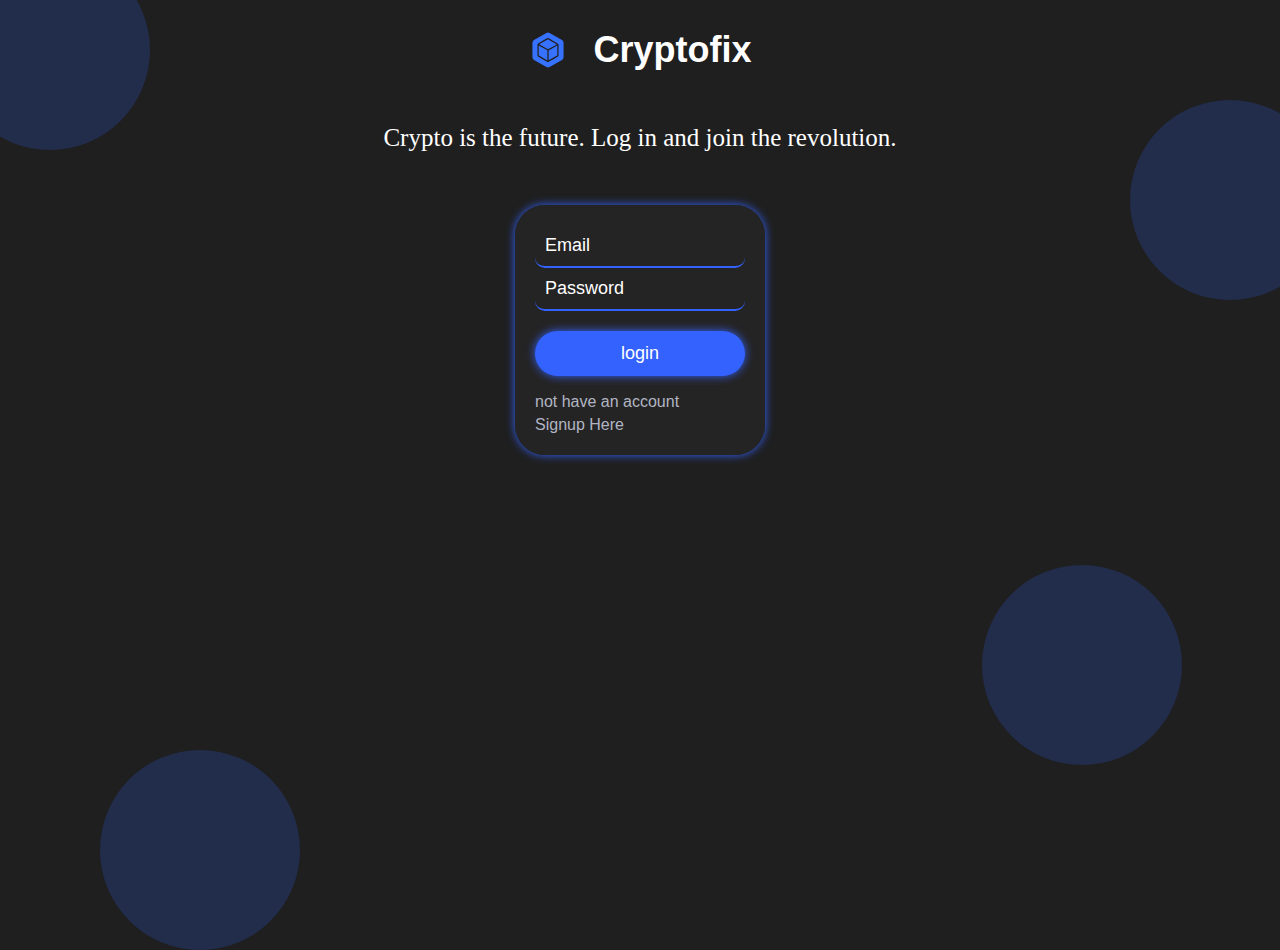
<file: assets/login/login.html>
<html>
<head>
  <meta charset="UTF-8">
  <meta http-equiv="X-UA-Compatible" content="IE=edge">
  <meta name="viewport" content="width=device-width, initial-scale=1.0">

  <title>Cryptefix - Login Page</title>

     <!-- 
    - custom css link
  -->
  <link rel="stylesheet" href="/assets/css/style.css">
<!-- 
    - favicon
  -->
  <link rel="shortcut icon" href="/favicon.svg" type="image/svg+xml">
 <!-- 
    - google font link
  -->
  <link rel="preconnect" href="https://fonts.googleapis.com">
  <link rel="preconnect" href="https://fonts.gstatic.com" crossorigin>
  <link href="https://fonts.googleapis.com/css2?family=DM+Sans:wght@400;500;700&display=swap" rel="stylesheet">
  <style>
    /* Style the body */
    body {
      font-family: Arial, Helvetica, sans-serif;
      margin: 0;
      background: rgb(31, 31, 31);
      overflow: hidden;
    }

    /* Style the logo and name */
    .logo {
      display: flex;
      align-items: center;
      justify-content: center;
      height: 100px;
      
    }

    .logo img {
      width: 40px;
      height: 40px;
    }

    .logo h1 {
      color: white;
      font-size: 36px;
      margin-left: 20px;
      
    }

    /* Style the slogan */
    .slogan {
      color: white;
      text-align: center;
      font-size: 25px;
      margin: 20px 0 auto;
      font-family: 'none';
      margin-left: 5px ;
      margin-right: 5px ;
    }

    /* Style the login form */
    .login-form {
      width: 250px;
      margin: 50px auto;
      background: rgba(39, 38, 38, 0.8);
      padding: 20px;
      border-radius: 30px;
      box-shadow: 0 0 10px rgb(51, 98, 255);
      height: 250px;
      
    }

    /* Style the input fields */
    .login-form input {
      width: 100%;
      padding: 10px;
      border: none;
      outline: none;
      font-size: 18px;
      color: white;
      background: transparent;
      border-bottom: 2px solid rgb(51, 98, 255);
      border-radius: 10px;
    }

    /* Style the input placeholders */
    .login-form input::placeholder {
      color: white;
    }

    /* Style the sign up button */
    .login-form button {
      width: 100%;
      padding: 10px ;
      border: none ;
      outline: none ;
      font-size: 18px;
      color: white;
      background: rgb(51, 98, 255);
      border-radius: 100px;
      cursor: pointer;
      box-shadow: 0 0 10px rgb(51, 98, 255);
      margin-top: 20px;
      
    }

    /* Style the sign up button on hover */
    .login-form button:hover {
      background: rgb(51, 98, 255);
     
    }



    /* Style the background circles */
    .circle {
      position: absolute;
      width: 200px;
      height: 200px;
      border-radius: 50%;
      opacity: 0.2;
    }

    .circle-1 {
      top: -50px;
      left: -50px;
      background: rgb(51, 98, 255);
    }

    .circle-2 {
      top: 100px;
      right: -50px;
      background: rgb(51, 98, 255);
    }

    .circle-3 {
      bottom: -50px;
      left: 100px;
      background: rgb(51, 98, 255);
    }

    .circle-4 {
      bottom: 135px;
      right: 98px;
      background: rgb(51, 98, 255);
    }
  
.scrollbar{
  scroll-behavior: smooth;

}

  </style>
</head>
<body>
  <!-- Add the background circles -->
  <div class="circle circle-1"></div>
  <div class="circle circle-2"></div>
  <div class="circle circle-3"></div>
  <div class="circle circle-4"></div>





  <!-- Add the logo and name -->
  <div class="logo">
    
    <a href="#" class="logo">
        <img src= "/assets/images/logo.svg" alt="Cryptofix Logo">
        </a>

    <h1>Cryptofix</h1>
  </div>

  <!-- Add the slogan -->
  <div class="slogan">
    Crypto is the future. Log in and join the revolution.
  </div>

  <!-- Add the login form -->
  <div class="login-form">
    <form action="login.php" method="post">
      <input type="email" name="email" placeholder="Email" required>
      <input type="password" name="password" placeholder="Password" required>
      <button type="submit">login</button>
    </form>
    <p style="margin-top: 15px;" >not have an account <a href="/assets/login/singup.html">Signup Here</a></p>
  </div>

  




</body>
</html>
</file>
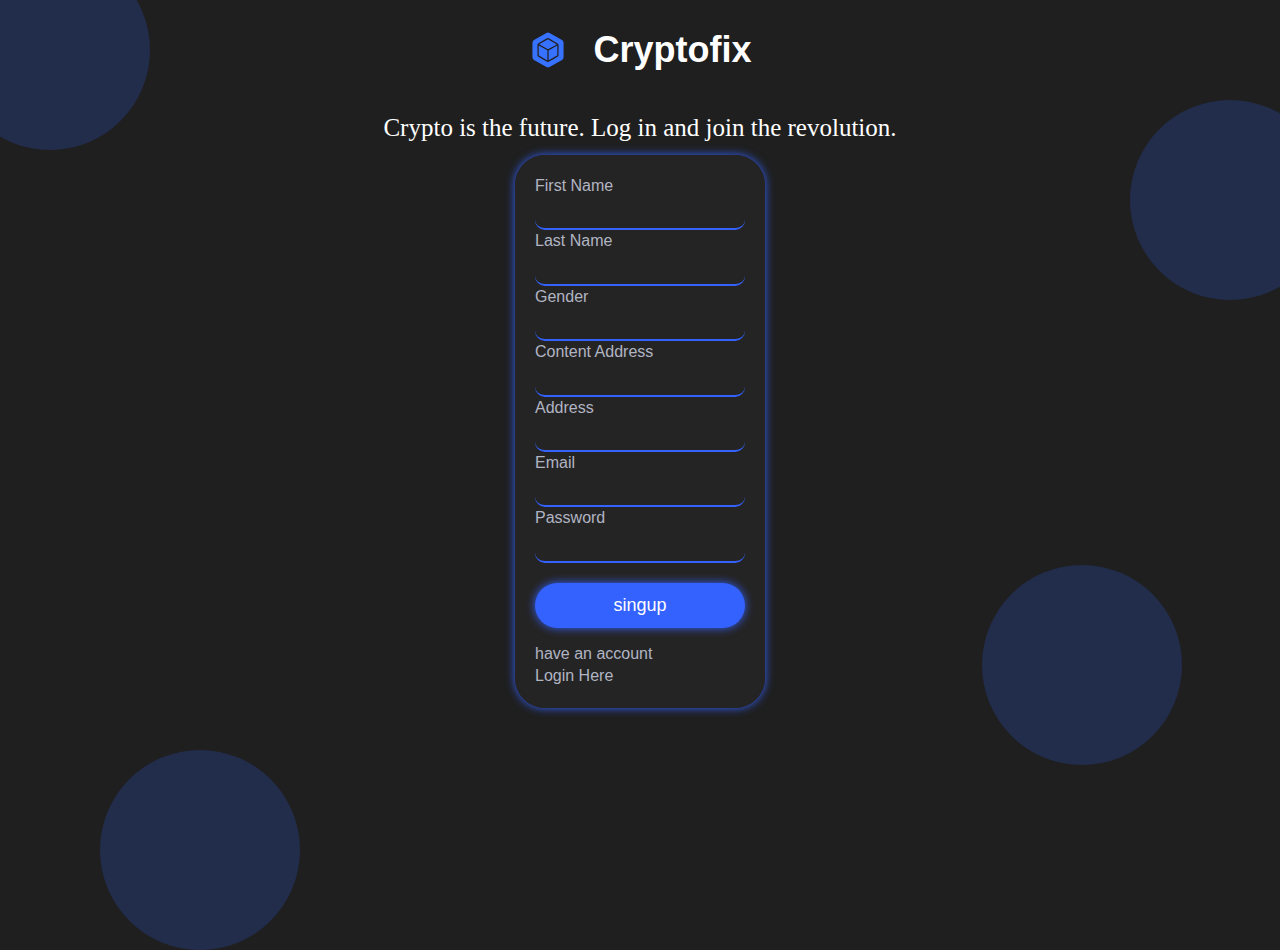
<file: assets/login/singup.html>
<html>
<head>
  <meta charset="UTF-8">
  <meta http-equiv="X-UA-Compatible" content="IE=edge">
  <meta name="viewport" content="width=device-width, initial-scale=1.0">

  <title>Cryptefix - Login Page</title>

     <!-- 
    - custom css link
  -->
  <link rel="stylesheet" href="/assets/css/style.css">
<!-- 
    - favicon
  -->
  <link rel="shortcut icon" href="/favicon.svg" type="image/svg+xml">
 <!-- 
    - google font link
  -->
  <link rel="preconnect" href="https://fonts.googleapis.com">
  <link rel="preconnect" href="https://fonts.gstatic.com" crossorigin>
  <link href="https://fonts.googleapis.com/css2?family=DM+Sans:wght@400;500;700&display=swap" rel="stylesheet">
  <style>
    /* Style the body */
    body {
      font-family: Arial, Helvetica, sans-serif;
      margin: 0 auto;
      background: rgb(31, 31, 31);
    overflow-x: hidden;
    }

    /* Style the logo and name */
    .logo {
      display: flex;
      align-items: center;
      justify-content: center;
      height: 100px;
      
    }

    .logo img {
      width: 40px;
      height: 40px;
    }

    .logo h1 {
      color: white;
      font-size: 36px;
      margin-left: 20px;
      
    }

    /* Style the slogan */
    .slogan {
      color: white;
      text-align: center;
      font-size: 25px;
      margin: 10px ;
      font-family: 'none';
      margin-left: 5px ;
      margin-right: 5px ;
      margin-top: -10 auto;
    }

    /* Style the login form */
    .login-form {
      width: 250px;
      margin: 10px auto;
      background: rgba(39, 38, 38, 0.8);
      padding: 20px;
      border-radius: 30px;
      box-shadow: 0 0 10px rgb(51, 98, 255);
      height: 550px auto;
      
    }

    /* Style the input fields */
    .login-form input {
      width: 100%;
      padding: 10px;
      border: none;
      outline: none;
      font-size: 10px;
      color: white;
      background: transparent;
      border-bottom: 2px solid rgb(51, 98, 255);
      border-radius: 10px;
    }

    /* Style the input placeholders */
    .login-form input::placeholder {
      color: white;
    }

    /* Style the sign up button */
    .login-form button {
      width: 100%;
      padding: 10px ;
      border: none ;
      outline: none ;
      font-size: 18px;
      color: white;
      background: rgb(51, 98, 255);
      border-radius: 100px;
      cursor: pointer;
      box-shadow: 0 0 10px rgb(51, 98, 255);
      margin-top: 20px;
      
    }

    /* Style the sign up button on hover */
    .login-form button:hover {
      background: rgb(51, 98, 255);
     
    }



    /* Style the background circles */
    .circle {
      position: absolute;
      width: 200px;
      height: 200px;
      border-radius: 50%;
      opacity: 0.2;
    }

    .circle-1 {
      top: -50px;
      left: -50px;
      background: rgb(51, 98, 255);
    }

    .circle-2 {
      top: 100px;
      right: -50px;
      background: rgb(51, 98, 255);
    }

    .circle-3 {
      bottom: -50px;
      left: 100px;
      background: rgb(51, 98, 255);
    }

    .circle-4 {
      bottom: 135px;
      right: 98px;
      background: rgb(51, 98, 255);
    }
  
.scrollbar{
  scroll-behavior: smooth;

}

  </style>
</head>
<body>
  <!-- Add the background circles -->
  <div class="circle circle-1"></div>
  <div class="circle circle-2"></div>
  <div class="circle circle-3"></div>
  <div class="circle circle-4"></div>





  <!-- Add the logo and name -->
  <div class="logo">
    
    <a href="#" class="logo">
        <img src= "/assets/images/logo.svg" alt="Cryptofix Logo">
        </a>

    <h1>Cryptofix</h1>
  </div>

  <!-- Add the slogan -->
  <div class="slogan">
    Crypto is the future. Log in and join the revolution.
  </div>

  <!-- Add the login form -->
  <div class="login-form">
    <form action="login.php" method="post">
      
        <label>First Name</label>
      <input type="text"name="fname" required>
      <label>Last Name</label>
      <input type="text"name="lname" required>
      <label>Gender</label>
      <input type="text"name="gender" required>
      <label>Content Address</label>
      <input type="tel"name="number" required>
      <label>Address</label>
      <input type="text"name="add" required>
      <label>Email</label>
      <input type="email"name="mail" required>
      <label>Password</label>
      <input type="password"name="pass" required>



      <button type="submit">singup</button>
    </form>
    <p style="margin-top: 15px;" >have an account <a href="/assets/login/login.html">Login Here</a></p>
  </div>

  




</body>
</html>
</file>
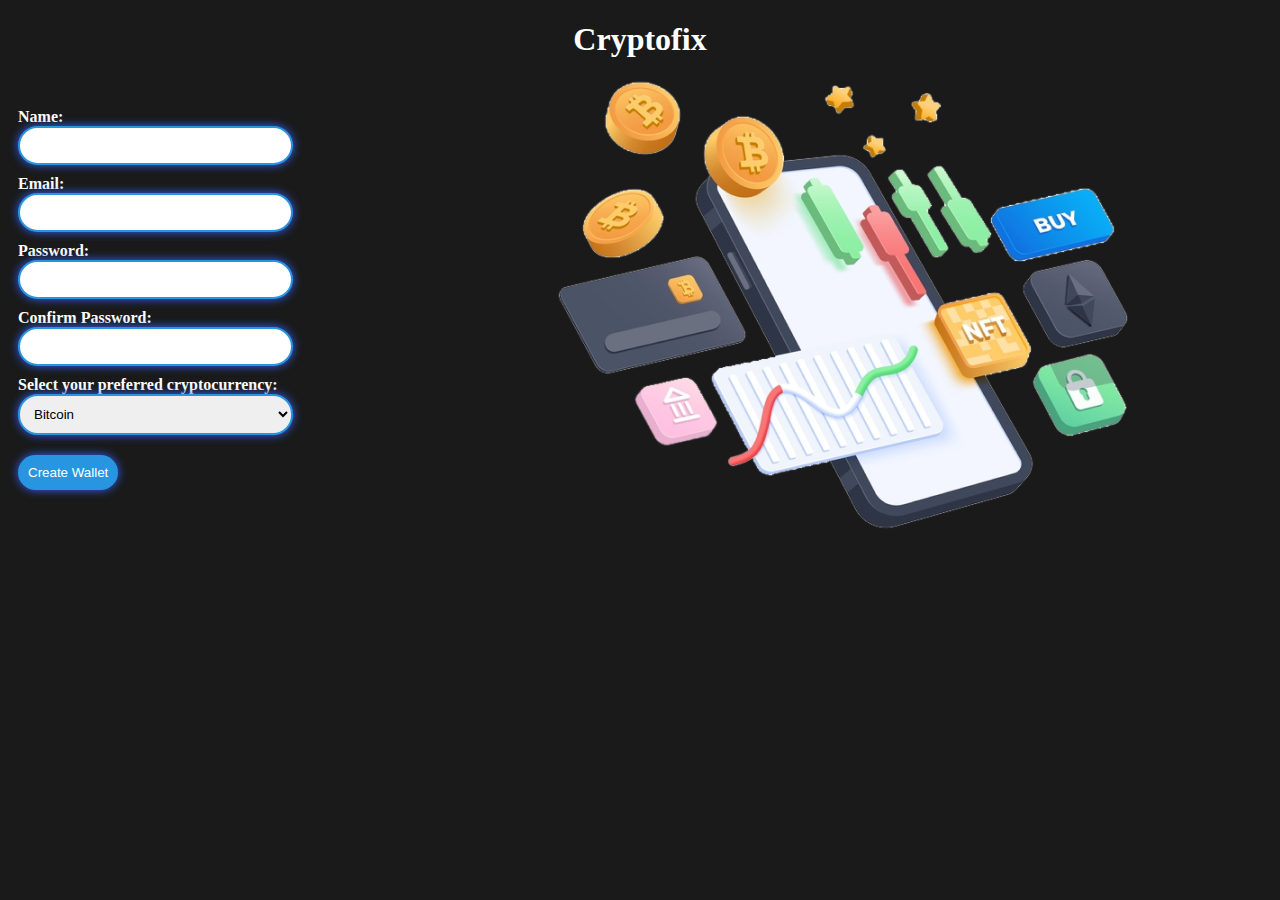
<file: assets/wallet/wallet.html>
<!DOCTYPE html>
<html lang="en">

<head>
  <meta charset="UTF-8">
  <meta http-equiv="X-UA-Compatible" content="IE=edge">
  <meta name="viewport" content="width=device-width, initial-scale=1.0">
  <title>Cryptefix - Buy & Sell Digital Assets In The cryptefix</title>

  <!-- 
    - favicon
  -->
  <link rel="shortcut icon" href="/favicon.svg" type="image/svg+xml">

  <!-- 
    - custom css link
  -->
  <link rel="stylesheet" href="/assets/css/">

  <!-- 
    - google font link
  -->
  <link rel="preconnect" href="https://fonts.googleapis.com">
  <link rel="preconnect" href="https://fonts.gstatic.com" crossorigin>
  <link href="https://fonts.googleapis.com/css2?family=DM+Sans:wght@400;500;700&display=swap" rel="stylesheet">
  <body>
    
</head>
<body>
<style>
    img {
        margin-top: -425px; 
        margin-left: 500px;   
        width: 570px;
        
    }
    /* Set the box-sizing property to include the padding in the width */
    * {
        box-sizing: border-box;
    }

    /* Use a dark background color for the body element */
    body {
        background-color: #1A1A1A;
        overflow: hidden;
    }

    /* Style the input elements with a border, padding, and rounded corners */
    input[type=text], input[type=password], input[type=email], select {
        border: 2px solid #2795df;
        padding: 10px;
        border-radius: 20px;
        width: 100%;
        margin-bottom: 10px;
        box-shadow: 0 0 10px rgb(51, 98, 255);
        
    }

    /* Style the submit button with a background color, padding, and rounded corners */
    input[type=submit] {
        background-color: #2795df;
        color: white;
        padding: 10px;
        border-radius: 20px;
        cursor: pointer;
        margin-top: 10px;
        border: none;
        box-shadow: 0 0 10px rgb(51, 98, 255);
       
    }

    /* Style the input elements when they get focus */
    input[type=text]:focus, input[type=password]:focus, input[type=email]:focus, select:focus {
        border-color: #555;
        outline: none;
    }

    /* Style the form element with a margin and a width */
    form {
        margin: 10px;
        margin-top: 50px;
        width: 275px;
        
    }

    /* Style the label elements with a font-weight and a margin */
    label {
        font-weight: bold;
        margin: 10px 0;
        color: white;
    }
    h1  {
        text-align: center;
    }

   
.scrollbar{
  scroll-behavior: smooth;

}



</style>
<section>
   
  </div>
<h1 style=  "color : white;" font-family: fantasy; >Cryptofix</h1>
<form action="/create-wallet" method="post">
    <label for="name">Name:</label>
    <input type="text" id="name" name="name" required>
    
    <label for="email">Email:</label>
    <input type="email" id="email" name="email" required>
    
    <label for="password">Password:</label>
    <input type="password" id="password" name="password" required>

    <label for="confirmPassword">Confirm Password:</label>
    <input type="password" id="confirmPassword" name="confirmPassword" required>

    <label for="currency">Select your preferred cryptocurrency:</label>
    <select id="currency" name="currency" required>
        <option value="BTC">Bitcoin</option>
        <option value="ETH">Ethereum</option>
        <option value="USDT">Tether</option>
        <option value="BNB">BNB</option>
        <option value="SOL">Solana</option>
        <option value="XRP">XRP</option>
    </select>

    <input type="submit" value="Create Wallet">

</div>

<figure class="hero-banner">
  <img src="/assets/images/hero-banner.png" width="570" height="448" alt="hero banner" class="w-100">
</figure>

</div>


    </section>
</form>


</body>
</html>
</file>
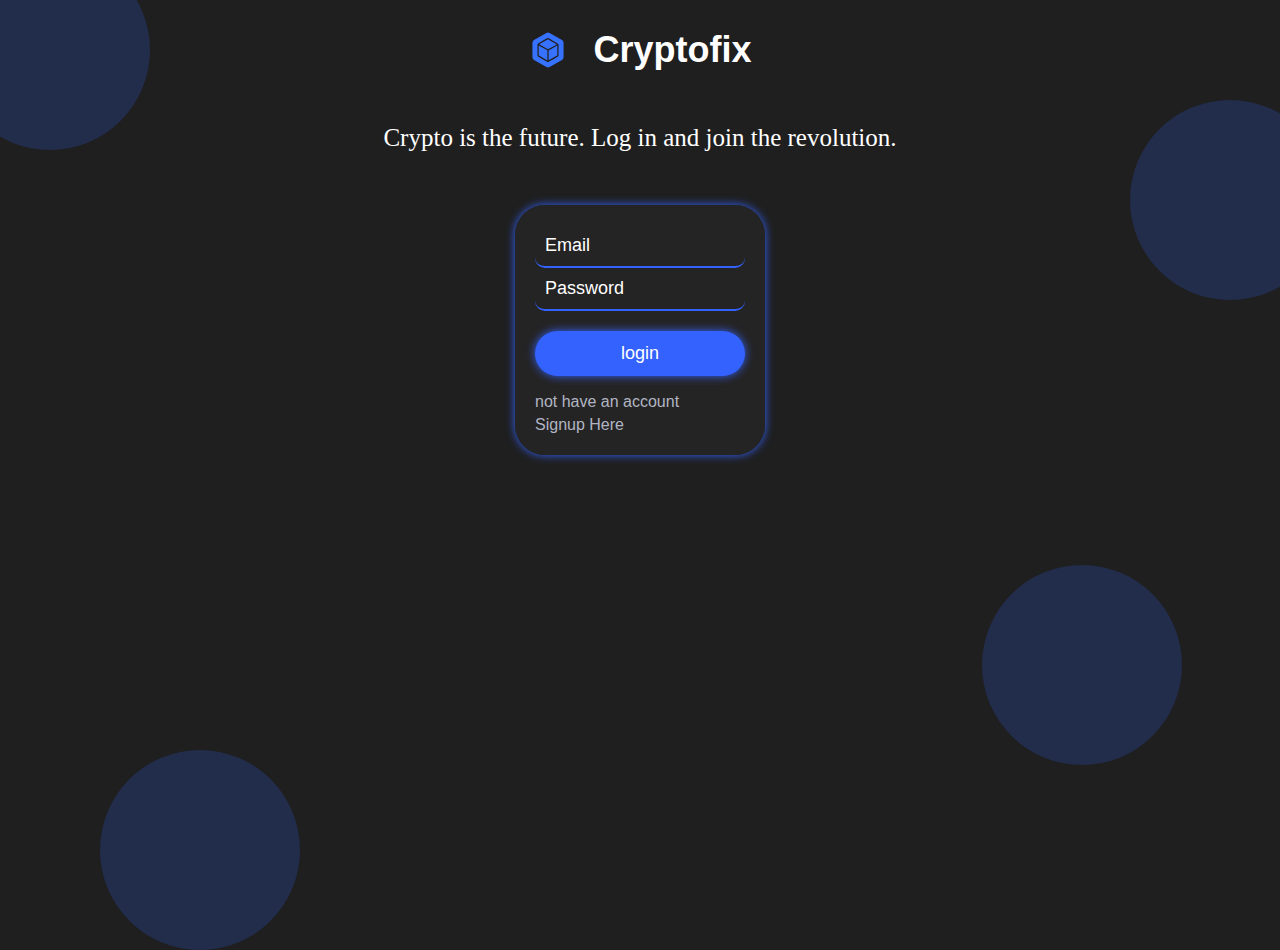
<file: cryptefix-master - Copy/assets/login/login.html>
<html>
<head>
  <meta charset="UTF-8">
  <meta http-equiv="X-UA-Compatible" content="IE=edge">
  <meta name="viewport" content="width=device-width, initial-scale=1.0">

  <title>Cryptefix - Login Page</title>

     <!-- 
    - custom css link
  -->
  <link rel="stylesheet" href="/assets/css/style.css">
<!-- 
    - favicon
  -->
  <link rel="shortcut icon" href="/favicon.svg" type="image/svg+xml">
 <!-- 
    - google font link
  -->
  <link rel="preconnect" href="https://fonts.googleapis.com">
  <link rel="preconnect" href="https://fonts.gstatic.com" crossorigin>
  <link href="https://fonts.googleapis.com/css2?family=DM+Sans:wght@400;500;700&display=swap" rel="stylesheet">
  <style>
    /* Style the body */
    body {
      font-family: Arial, Helvetica, sans-serif;
      margin: 0;
      background: rgb(31, 31, 31);
      overflow: hidden;
    }

    /* Style the logo and name */
    .logo {
      display: flex;
      align-items: center;
      justify-content: center;
      height: 100px;
      
    }

    .logo img {
      width: 40px;
      height: 40px;
    }

    .logo h1 {
      color: white;
      font-size: 36px;
      margin-left: 20px;
      
    }

    /* Style the slogan */
    .slogan {
      color: white;
      text-align: center;
      font-size: 25px;
      margin: 20px 0 auto;
      font-family: 'none';
      margin-left: 5px ;
      margin-right: 5px ;
    }

    /* Style the login form */
    .login-form {
      width: 250px;
      margin: 50px auto;
      background: rgba(39, 38, 38, 0.8);
      padding: 20px;
      border-radius: 30px;
      box-shadow: 0 0 10px rgb(51, 98, 255);
      height: 250px;
      
    }

    /* Style the input fields */
    .login-form input {
      width: 100%;
      padding: 10px;
      border: none;
      outline: none;
      font-size: 18px;
      color: white;
      background: transparent;
      border-bottom: 2px solid rgb(51, 98, 255);
      border-radius: 10px;
    }

    /* Style the input placeholders */
    .login-form input::placeholder {
      color: white;
    }

    /* Style the sign up button */
    .login-form button {
      width: 100%;
      padding: 10px ;
      border: none ;
      outline: none ;
      font-size: 18px;
      color: white;
      background: rgb(51, 98, 255);
      border-radius: 100px;
      cursor: pointer;
      box-shadow: 0 0 10px rgb(51, 98, 255);
      margin-top: 20px;
      
    }

    /* Style the sign up button on hover */
    .login-form button:hover {
      background: rgb(51, 98, 255);
     
    }



    /* Style the background circles */
    .circle {
      position: absolute;
      width: 200px;
      height: 200px;
      border-radius: 50%;
      opacity: 0.2;
    }

    .circle-1 {
      top: -50px;
      left: -50px;
      background: rgb(51, 98, 255);
    }

    .circle-2 {
      top: 100px;
      right: -50px;
      background: rgb(51, 98, 255);
    }

    .circle-3 {
      bottom: -50px;
      left: 100px;
      background: rgb(51, 98, 255);
    }

    .circle-4 {
      bottom: 135px;
      right: 98px;
      background: rgb(51, 98, 255);
    }
  
.scrollbar{
  scroll-behavior: smooth;

}

  </style>
</head>
<body>
  <!-- Add the background circles -->
  <div class="circle circle-1"></div>
  <div class="circle circle-2"></div>
  <div class="circle circle-3"></div>
  <div class="circle circle-4"></div>





  <!-- Add the logo and name -->
  <div class="logo">
    
    <a href="#" class="logo">
        <img src= "/assets/images/logo.svg" alt="Cryptofix Logo">
        </a>

    <h1>Cryptofix</h1>
  </div>

  <!-- Add the slogan -->
  <div class="slogan">
    Crypto is the future. Log in and join the revolution.
  </div>

  <!-- Add the login form -->
  <div class="login-form">
    <form action="login.php" method="post">
      <input type="email" name="email" placeholder="Email" required>
      <input type="password" name="password" placeholder="Password" required>
      <button type="submit">login</button>
    </form>
    <p style="margin-top: 15px;" >not have an account <a href="/assets/login/singup.html">Signup Here</a></p>
  </div>

  




</body>
</html>
</file>
<file: assets/css/style.css>
/*-----------------------------------*\
  #style.css
\*-----------------------------------*/

/** 
 * copyrights 2022 abhijeet singh
 */





/*-----------------------------------*\
  #CUSTOM PROPERTY
\*-----------------------------------*/

:root {

  /**
   * colors
   */
  
  --cadet-blue-crayola: hsl(227, 13%, 73%);
  --maximum-yellow-red: hsl(41, 95%, 61%);
  --medium-sea-green: hsl(142, 43%, 54%);
  --blue-crayola_10: hsla(222, 100%, 61%, 0.05);
  --smocky-black_30: hsla(0, 0%, 6%, 0.3);
  --eerie-black-1: hsl(240, 5%, 8%);
  --eerie-black-2: hsl(228, 9%, 10%);
  --raisin-black: hsl(225, 15%, 16%);
  --blue-crayola: hsl(222, 100%, 61%);
  --roman-silver: hsl(223, 10%, 52%);
  --presian-red: hsl(0, 64%, 52%);
  --gunmetal_50: hsla(230, 16%, 22%, 0.5);
  --gainsboro: hsl(0, 0%, 85%);
  --cultured: hsl(0, 0%, 93%);
  --white_50: hsla(0, 0%, 100%, 0.5);
  --white_30: hsla(0, 0%, 100%, 0.3);
  --white_10: hsla(0, 0%, 100%, 0.1);
  --black_10: hsla(0, 0%, 0%, 0.1);
  --white: hsl(0, 0%, 100%);

  /**
   * gradient color
   */

  --gradient: linear-gradient(90deg, var(--white_10) 0px 77%, var(--white_50) 92%, transparent);

  /**
   * typography
   */

  --ff-dm-sans: 'DM Sans', sans-serif;

  --fs-1: 3.2rem;
  --fs-2: 3rem;
  --fs-3: 2.4rem;
  --fs-4: 2rem;
  --fs-5: 1.8rem;
  --fs-6: 1.5rem;
  --fs-7: 1.4rem;
  --fs-8: 1.2rem;

  --fw-500: 500;
  --fw-700: 700;

  /**
   * spacing
   */

  --section-padding: 100px;

  /**
   * shadow
   */

  --shadow-1: 0px 4px 8px var(--black_10);
  --shadow-2: 0px 30px 10px -20px var(--smocky-black_30);
  --shadow-3: 0px 15px 10px -20px var(--smocky-black_30);

  /**
   * radius
   */

  --radius-12: 12px;
  --radius-24: 24px;

  /**
   * transition
   */

  --transition-1: 0.25s ease;
  --transition-2: 0.5s ease;
  --transition-3: 1s ease;
  --cubic-out: cubic-bezier(0.33, 0.85, 0.4, 0.96);

}





/*-----------------------------------*\
  #RESET
\*-----------------------------------*/

*,
*::before,
*::after {
  margin: 0;
  padding: 0;
  box-sizing: border-box;
}

li { list-style: none; }

a {
  text-decoration: none;
  color: inherit;
}

a,
img,
svg,
data,
span,
button,
ion-icon { display: block; }

img { height: auto; }

button {
  background: none;
  border: none;
  font: inherit;
  cursor: pointer;
}

ion-icon { pointer-events: none; }

address { font-style: normal; }

table { border-collapse: collapse; }

html {
  font-family: var(--ff-dm-sans);
  font-size: 10px;
  scroll-behavior: smooth;
}

body {
  background-color: var(--eerie-black-2);
  color: var(--cadet-blue-crayola);
  font-size: 1.6rem;
  line-height: 1.4;
}

body.active { overflow: hidden; }

::-webkit-scrollbar { width: 10px; }

::-webkit-scrollbar-track { background-color: hsl(220, 4%, 5%); }

::-webkit-scrollbar-thumb { background-color: hsl(220, 5%, 20%); }

::-webkit-scrollbar-thumb:hover { background-color: hsl(220, 5%, 30%); }

:focus-visible { outline-offset: 4px; }




/*-----------------------------------*\
  #REUSED STYLE
\*-----------------------------------*/

.container { padding-inline: 15px; }

.btn {
  color: var(--white);
  border-radius: 50px;
}

.btn-outline {
  font-size: var(--fs-6);
  font-weight: var(--fw-500);
  border: 1px solid var(--white);
  padding: 5px 6px;
  transition: var(--transition-1);
}

.btn-outline:is(:hover, :focus) {
  background-color: var(--blue-crayola);
  border-color: var(--blue-crayola);
}

.btn-primary {
  position: relative;
  background-color: var(--blue-crayola);
  max-width: max-content;
  font-weight: var(--fw-700);
  padding: 13px 30px;
  overflow: hidden;
  z-index: 1;
  
}

.btn-inprimary {
  position: relative;
  background-color: var(--blue-crayola);
  max-width: max-content;
  font-weight: var(--fw-700);
  padding: 13px 30px;
  overflow: hidden;
  z-index: 1;
  bottom: -10px;
  
}

.btn-primary::after {
  content: "";
  position: absolute;
  top: 0;
  left: 0;
  bottom: 0;
  right: -50px;
  background-image: var(--gradient);
  transform: translateX(-100%);
  opacity: 0;
  z-index: -1;
  transition: var(--transition-2);
}

.btn-inprimary::after {
  content: "";
  position: absolute;
  top: 0;
  left: 0;
  bottom: 0;
  right: -50px;
  background-image: var(--gradient);
  transform: translateX(-100%);
  opacity: 0;
  z-index: -1;
  transition: var(--transition-2);
}

.btn-primary:is(:hover, :focus)::after {
  transform: translateX(0);
  opacity: 1;
}

.btn-inprimary:is(:hover, :focus)::after {
  transform: translateX(0);
  opacity: 1;
}

.section { padding-block: var(--section-padding); }

[data-section] > * {
  transform: translateY(50px);
  opacity: 0;
  transition: var(--transition-3);
}

[data-section].active > * {
  opacity: 1;
  transform: translateY(0);
}

.h1,
.h2,
.h3 {
  color: var(--white);
  line-height: 1.1;
}

.h1 { font-size: var(--fs-1); }

.h2 { font-size: var(--fs-2); }

.h3 { font-size: var(--fs-3); }

.w-100 { width: 100%; }

.badge {
  color: var(--white);
  font-size: var(--fs-8);
  font-weight: var(--fw-700);
  padding: 4px 8px;
  border-radius: 50px;
}

.badge.red { background-color: var(--presian-red); }

.badge.green { background-color: var(--medium-sea-green); }

.last-update.red { color: var(--presian-red); }

.last-update.green { color: var(--medium-sea-green); }

.section-text {
  font-size: var(--fs-5);
  margin-block: 15px 35px;
}

.section-list { margin-block-end: 35px; }

.section-item:not(:last-child) { margin-block-end: 25px; }

.section-item .title-wrapper {
  display: flex;
  align-items: center;
  gap: 10px;
  margin-block-end: 15px;
}

.section-item .title-wrapper ion-icon {
  flex-shrink: 0;
  color: var(--blue-crayola);
  font-size: 24px;
}





/*-----------------------------------*\
  #HEADER
\*-----------------------------------*/

.header {
  position: absolute;
  top: 0;
  left: 0;
  width: 100%;
  background-color: var(--eerie-black-1);
  padding-block: 15px;
  z-index: 4;
}

.header.active {
  position: fixed;
  top: -66px;
  background-color: var(--white);
  border-block-start: 1px solid var(--cultured);
  box-shadow: var(--shadow-1);
  animation: slideIn 0.25s var(--cubic-out) forwards;
}

@keyframes slideIn {

  0% {
    transform: translateY(0);
    background-color: var(--white);
  }

  100% {
    transform: translateY(100%);
    background-color: var(--eerie-black-2);
  }

}

.header > .container {
  display: flex;
  justify-content: space-between;
  align-items: center;
  gap: 10px;
}

.logo {
  color: var(--white);
  font-size: 2.5rem;
  font-weight: var(--fw-700);
  display: flex;
  align-items: center;
  gap: 5px;
}

.nav-toggle-btn .line {
  width: 26px;
  height: 3px;
  background-color: var(--white);
  transition: var(--transition-1);
}

.nav-toggle-btn .line:not(:last-child) { margin-block-end: 4px; }

.nav-toggle-btn {
  padding: 8px 5px;
  margin-inline-start: auto;
}

.nav-toggle-btn.active .line-1 { transform: rotate(45deg) translate(5px, 6px); }

.nav-toggle-btn.active .line-2 { opacity: 0; }

.nav-toggle-btn.active .line-3 { transform: rotate(-45deg) translate(4px, -5px); }

.navbar {
  position: absolute;
  top: 100%;
  left: 0;
  width: 100%;
  height: 100vh;
  background-color: var(--eerie-black-1);
  max-height: 0;
  overflow: hidden;
  visibility: hidden;
  transition: 0.25s var(--cubic-out);
}

.navbar.active {
  max-height: calc(100vh - 63px);
  visibility: visible;
  transition-duration: 0.5s;
}

.navbar-item:not(:last-child) { border-block-end: 1px solid var(--white_30); }

.navbar-link {
  color: var(--white);
  font-weight: var(--fw-700);
  padding: 12px 30px;
  transition: var(--transition-1);
}

.navbar-link:is(:hover, :focus, .active) { color: var(--blue-crayola); }





/*-----------------------------------*\
  #HERO
\*-----------------------------------*/

.hero { padding-block: 150px 140px; }

.hero-content { margin-block-end: 80px; }

.hero-text {
  font-size: var(--fs-5);
  margin-block: 25px 40px;
}





/*-----------------------------------*\
  #TREND
\*-----------------------------------*/

.trend {
  background-color: var(--eerie-black-1);
  padding-block-end: 0;
}

.trend-tab {
  background-color: var(--eerie-black-2);
  border: 1px solid var(--raisin-black);
  border-radius: var(--radius-24);
  padding: 20px;
  box-shadow: var(--shadow-2);
  margin-block-start: -160px;
}

.trend-tab .tab-nav {
  display: flex;
  flex-wrap: wrap;
  padding-block-end: 20px;
  margin-block-end: 20px;
  border-block-end: 1px solid var(--raisin-black);
}

.trend-tab .tab-btn {
  color: var(--white);
  font-size: var(--fs-7);
  font-weight: var(--fw-700);
  padding: 7px 15px;
  border-radius: 50px;
  transition: var(--transition-1);
}

.trend-tab .tab-btn.active { background-color: var(--blue-crayola); }

.trend-tab .tab-content {
  display: grid;
  gap: 20px;
}

.trend-card {
  padding: 20px;
  border-radius: var(--radius-12);
  transition: var(--transition-1);
}

.trend-card:is(:hover, .active) {
  background-color: var(--gunmetal_50);
  box-shadow: var(--shadow-3);
}

.trend-card .card-title-wrapper {
  display: flex;
  align-items: center;
  gap: 8px;
}

.trend-card .card-title {
  color: var(--white);
  font-size: var(--fs-7);
  font-weight: var(--fw-700);
  transition: var(--transition-1);
}

.trend-card .card-title:is(:hover, :focus) { color: var(--blue-crayola); }

.trend-card .card-title .span {
  color: var(--cadet-blue-crayola);
  display: inline-block;
  margin-inline-start: 5px;
}

.trend-card .card-value {
  color: var(--white);
  font-size: var(--fs-3);
  font-weight: var(--fw-700);
  margin-block: 10px;
}

.trend-card .card-analytics {
  display: flex;
  align-items: center;
  gap: 8px;
}

.trend-card .current-price { font-size: var(--fs-7); }





/*-----------------------------------*\
  #MARKET
\*-----------------------------------*/

.market {
  background-color: var(--eerie-black-1);
  color: var(--white);
}

.market .title-wrapper {
  display: flex;
  justify-content: space-between;
  align-items: center;
  gap: 20px;
  margin-block-end: 25px;
}

.market .btn-link {
  position: relative;
  min-width: max-content;
  font-weight: var(--fw-700);
  transition: var(--transition-1);
}

.market .btn-link:is(:hover, :focus) { color: var(--blue-crayola); }

.market .btn-link::after {
  content: "";
  position: absolute;
  bottom: 0;
  left: 0;
  width: 100%;
  height: 2px;
  background-color: var(--raisin-black);
  transition: var(--transition-1);
}

.market .btn-link:is(:hover, :focus)::after { background-color: var(--blue-crayola); }

.market-tab {
  overflow-x: auto;
  padding-block-end: 30px;
}

.market-tab::-webkit-scrollbar { height: 14px; }

.market-tab::-webkit-scrollbar-thumb {
  border: 2px solid hsl(220, 4%, 5%);
  border-width: 2px 10px;
}

.market-tab .tab-nav {
  display: flex;
  align-items: center;
  gap: 10px;
  padding-block-end: 40px;
}

.market-tab .tab-btn {
  min-width: max-content;
  color: var(--white);
  font-size: var(--fs-7);
  font-weight: var(--fw-700);
  padding: 7px 24px;
  border-radius: 50px;
}

.market-tab .tab-btn.active { background-color: var(--blue-crayola); }

.market-table { width: 100%; }

.table-heading,
.table-data { padding: 8px; }

.table-heading {
  font-size: var(--fs-5);
  text-align: left;
  white-space: nowrap;
}

.market-table .table-head { border-block-end: 2px solid var(--white); }

.table-row:not(.table-title) { height: 90px; }

.market-table .table-row {
  font-size: var(--fs-5);
  border-block-end: 1px solid var(--raisin-black);
  transition: var(--transition-1);
}

.market-table .table-body .table-row:is(:hover, :focus-within) {
  background-color: var(--blue-crayola_10);
}

.market-table .add-to-fav {
  color: var(--cadet-blue-crayola);
  font-size: 18px;
}

.market-table .add-to-fav.active .icon-outline,
.market-table .add-to-fav .icon-fill { display: none; }

.market-table .add-to-fav .icon-outline,
.market-table .add-to-fav.active .icon-fill { display: block; }

.market-table .add-to-fav.active ion-icon { color: var(--maximum-yellow-red); }

.market-table .wrapper {
  display: flex;
  align-items: center;
  gap: 8px;
  min-width: max-content;
}

.market-table .coin-name {
  font-size: var(--fs-5);
  display: flex;
  align-items: center;
  gap: 10px;
  transition: var(--transition-1);
}

.market-table .coin-name .span {
  color: var(--roman-silver);
  font-size: var(--fs-7);
}

.market-table .coin-name:is(:hover, :focus) { color: var(--blue-crayola); }

.market-table :is(.rank, .last-price, .market-cap) { font-weight: var(--fw-700); }

.market-table .btn-outline {
  border-width: 2px;
  padding-inline: 10px;
}

.market-table .table-row:is(:hover, :focus-within) .btn-outline {
  background-color: var(--blue-crayola);
  border-color: var(--blue-crayola);
}





/*-----------------------------------*\
  #INSTRUCTION
\*-----------------------------------*/

.instruction :is(.section-title, .section-text) { text-align: center; }

.instruction .section-title { margin-block-end: 15px; }

.instruction-list {
  display: grid;
  gap: 30px;
  margin-block-start: 50px;
}

.instruction-card { text-align: center; }

.instruction-card .card-banner { transition: var(--transition-2); }

.instruction-card:hover .card-banner { transform: rotateY(1turn); }

.instruction-card .img {
  margin-inline: auto;
  margin-block-end: 12px;
}

.instruction-card .card-subtitle {
  font-size: var(--fs-8);
  font-weight: var(--fw-700);
  text-transform: uppercase;
}

.instruction-card .card-title {
  font-size: var(--fs-4);
  margin-block: 5px 15px;
}

.instruction-card .card-text { padding-inline: 20px; }





/*-----------------------------------*\
  #ABOUT
\*-----------------------------------*/

.about { background-color: var(--eerie-black-1); }

.about-banner { margin-block-end: 40px; }





/*-----------------------------------*\
  #APP
\*-----------------------------------*/

.app {
  overflow: hidden;
  padding-block-end: 0;
}

.app-wrapper {
  display: flex;
  flex-wrap: wrap;
  align-items: center;
  gap: 15px;
}

.app-banner {
  position: relative;
  margin-block-start: 60px;
}

.app-banner .span {
  position: absolute;
  top: 10%;
  left: 0;
  color: var(--white);
  font-size: var(--fs-7);
  font-weight: var(--fw-700);
  padding: 8px 15px;
  border: 2px solid var(--white);
  border-radius: 50px;
}





/*-----------------------------------*\
  #FOOTER
\*-----------------------------------*/

.footer-top {
  background-color: var(--eerie-black-1);
  padding-block: 80px 50px;
}

.footer-top .container {
  display: grid;
  gap: 50px;
}

.footer .logo { font-size: 3rem; }

.footer-title {
  color: var(--white);
  font-size: var(--fs-3);
  margin-block: 25px 20px;
}

.footer-contact-link:not(:last-child) { margin-block-end: 12px; }

address.footer-contact-link { max-width: 30ch; }

.footer-list-title {
  color: var(--white);
  font-size: var(--fs-7);
  font-weight: var(--fw-700);
  text-transform: uppercase;
  letter-spacing: 1px;
}

.footer-list > li:not(:last-child) { margin-block-end: 10px; }

.footer-list > li:first-child { margin-block-end: 20px; }

.footer-link {
  color: var(--gainsboro);
  transition: var(--transition-1);
}

.footer-link:is(:hover, :focus) { color: var(--blue-crayola); }

.footer-bottom {
  background-color: var(--eerie-black-2);
  padding-block: 20px;
}

.copyright {
  text-align: center;
  margin-block-end: 20px;
}

.copyright-link {
  display: inline-block;
  color: var(--blue-crayola);
}

.social-list {
  display: flex;
  justify-content: center;
  gap: 20px;
}

.social-link {
  font-size: 18px;
  transition: var(--transition-1);
}

.social-link:is(:hover, :focus) { color: var(--blue-crayola); }





/*-----------------------------------*\
  #MEDIA QUERIES
\*-----------------------------------*/

/**
 * responsive for larger than 575px screen
 */

@media (min-width: 575px) {
  
  /**
   * CUSTOM PROPERTY
   */

  :root {

    /**
     * typography
     */

    --fs-1: 4rem;
    --fs-2: 3.4rem;

  }



  /**
   * REUSED STYLE
   */

  .container {
    max-width: 540px;
    width: 100%;
    margin-inline: auto;
  }



  /**
   * HERO
   */

  .hero-text { --fs-5: 2rem; }

}





/**
 * responsive for larger than 768px screen
 */

@media (min-width: 768px) {

  /**
   * CUSTOM PROPERTY
   */

  :root {

    /**
     * typography
     */

    --fs-1: 5rem;
    --fs-2: 4rem;

  }



  /**
   * REUSED STYLE
   */

  .container { max-width: 750px; }



  /**
   * HERO
   */

  .hero-banner {
    max-width: max-content;
    margin-inline: auto;
  }



  /**
   * TREND
   */

  .trend-tab .tab-content { grid-template-columns: 1fr 1fr; }



  /**
   * INSTRUCTION
   */

  .instruction { overflow: hidden; }

  .instruction .section-text {
    max-width: 40ch;
    margin-inline: auto;
  }

  .instruction-list { grid-template-columns: 1fr 1fr; }

  .instruction-card { position: relative; }

  .instruction-card::after {
    content: "";
    width: 160px;
    height: 12px;
    background-image: url('../images/connect-line.png');
    background-repeat: no-repeat;
    background-size: contain;
    background-position: center;
    position: absolute;
    top: 50px;
    right: -95px;
  }

  .instruction-list > li:nth-child(even) .instruction-card::after {
    display: none;
  }



  /**
   * APP
   */

  .app-banner { max-width: max-content; }



  /**
   * FOOTER
   */

  .footer-top .container { grid-template-columns: repeat(3, 1fr); }

  .footer-brand { grid-column: 1 / 3; }

  .footer-bottom .container {
    display: flex;
    justify-content: space-between;
    align-items: center;
  }

  .copyright { margin-block-end: 0; }

}





/**
 * responsive for larger than 992px screen
 */

@media (min-width: 992px) {

  /**
   * REUSED STYLE
   */

  .container { max-width: 960px; }

  

  /**
   * HEADER
   */

  .header { padding-block: 5px; }

  .header.active { top: -60px; }

  .header > .container { gap: 50px; }

  .nav-toggle-btn { display: none; }

  .navbar,
  .navbar.active {
    all: unset;
    margin-inline-end: auto;
  }

  .navbar-list {
    display: flex;
    align-items: center;
  }

  .navbar-item:not(:last-child) { border-block-end: none; }

  .navbar-link {
    font-size: var(--fs-7);
    padding: 15px 12px;
  }

  .navbar-link:is(:hover, :focus, .active) {
    background-color: var(--blue-crayola);
    color: var(--white);
  }



  /**
   * HERO
   */

  .hero .container {
    display: grid;
    grid-template-columns: 1fr 1fr;
    align-items: center;
    gap: 30px;
  }

  .hero-content { margin-block-end: 0; }



  /**
   * MARKET
   */

  .market-tab { padding-block-end: 0; }



  /**
   * ABOUT
   */

  .about .container {
    display: grid;
    grid-template-columns: 1fr 0.8fr;
    align-items: center;
    gap: 30px;
  }

  .about-banner { margin-block-end: 0; }



  /**
   * APP
   */

  .app { padding-block: 0; }

  .app .container {
    display: grid;
    grid-template-columns: 0.8fr 1fr;
    align-items: flex-end;
    gap: 30px;
  }

  .app-banner { margin-block-start: 0; }

  .app-content { margin-block: 50px; }

}





/**
 * responsive for larger than 1200px screen
 */

@media (min-width: 1200px) {

  /**
   * CUSTOM PROPERTY
   */

  :root {

    /**
     * typography
     */

    --fs-1: 6.4rem;
    --fs-2: 4.8rem;

  }



  /**
   * REUSED STYLE
   */

  .container { max-width: 1280px; }



  /**
   * HEADER
   */

  .header.active { top: -64px; }

  .navbar-link { font-size: unset; }



  /**
   * HERO
   */

  .hero .container { gap: 100px; }



  /**
   * TREND
   */

  .trend-tab .tab-content { grid-template-columns: repeat(4, 1fr); }



  /**
   * INSTRUCTION
   */

  .instruction-list { grid-template-columns: repeat(4, 1fr); }

  .instruction-list > li:nth-child(even) .instruction-card::after {
    display: block;
  }

  .instruction-list > li:last-child .instruction-card::after {
    display: none;
  }



  /**
   * ABOUT, APP
   */

  :is(.about, .app) .container { gap: 60px; }



  /**
   * APP
   */

  .app-content { margin-block: 100px; }



  /**
   * FOOTER
   */

  .footer-top { padding-block: 100px 90px; }

  .footer-top .container { grid-template-columns: 1fr 0.5fr 0.5fr 0.5fr 0.5fr; }

  .footer-brand { grid-column: auto; }

}
</file>
